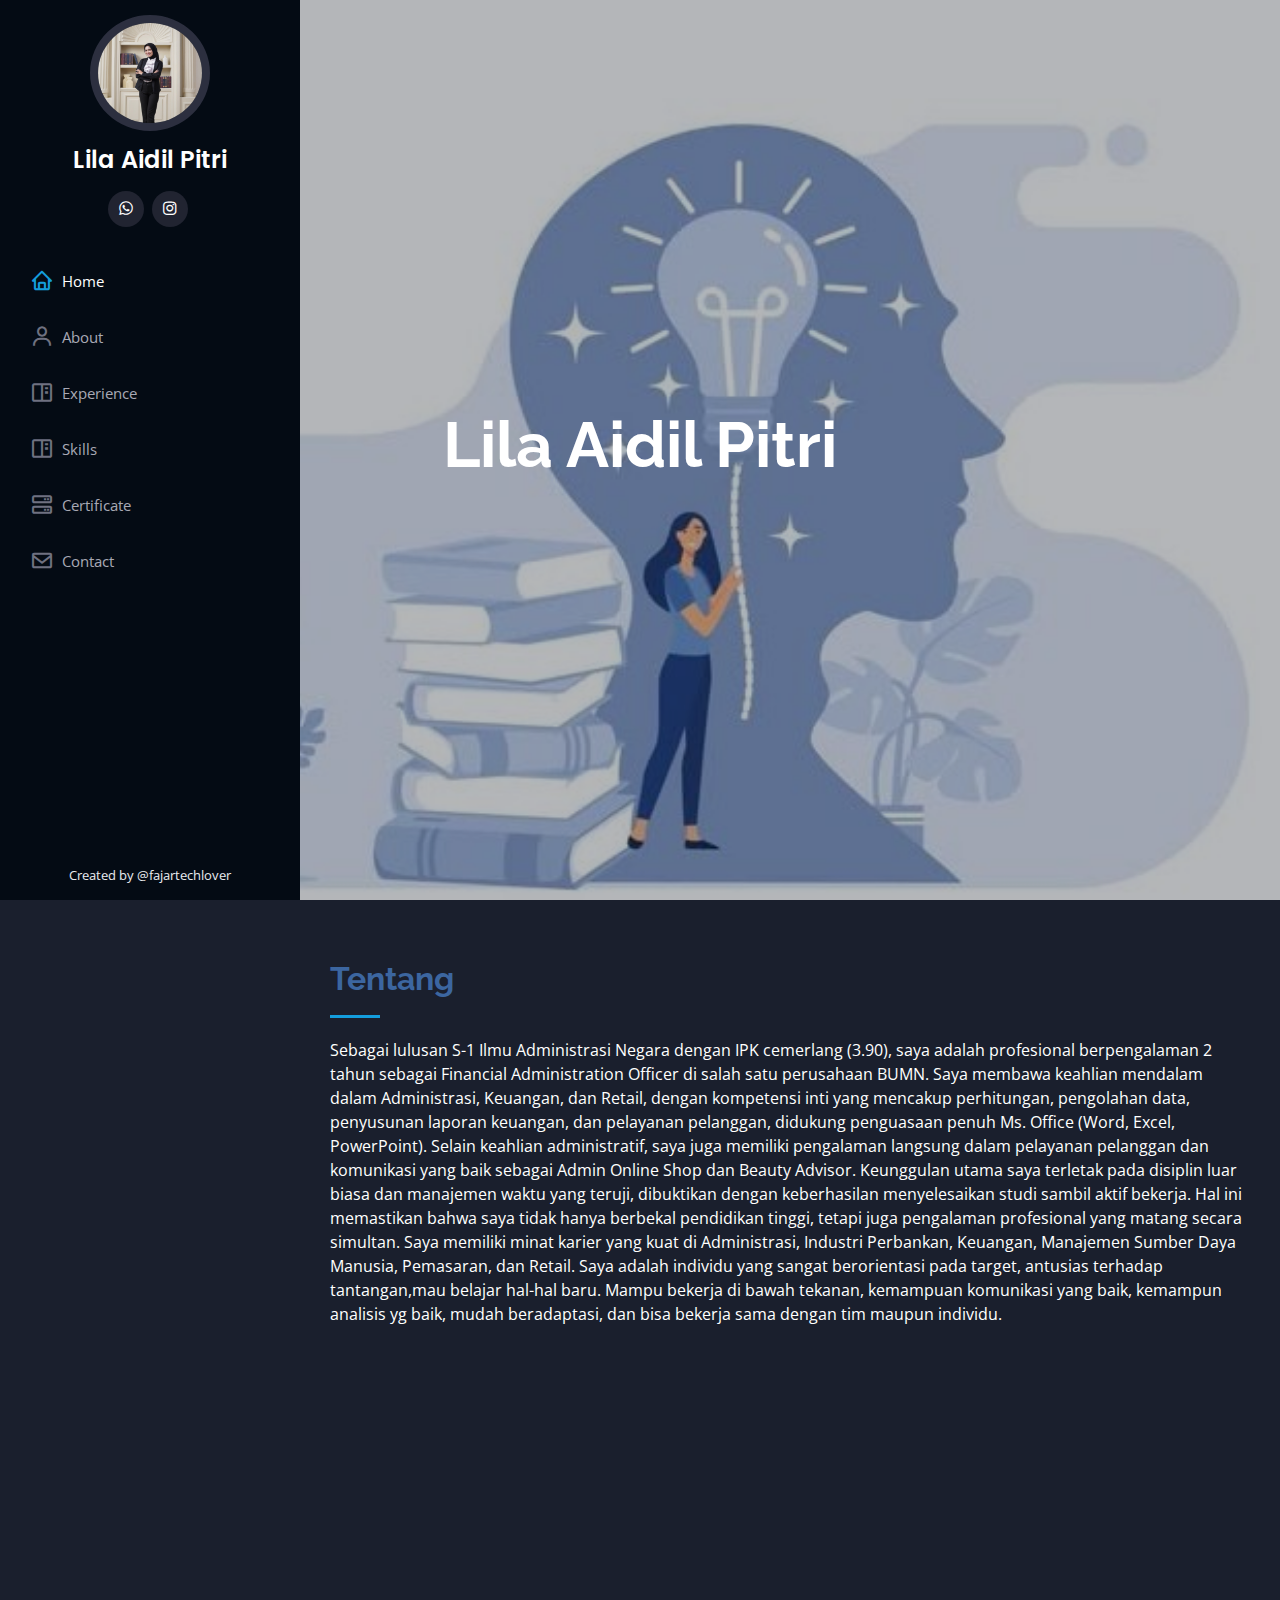
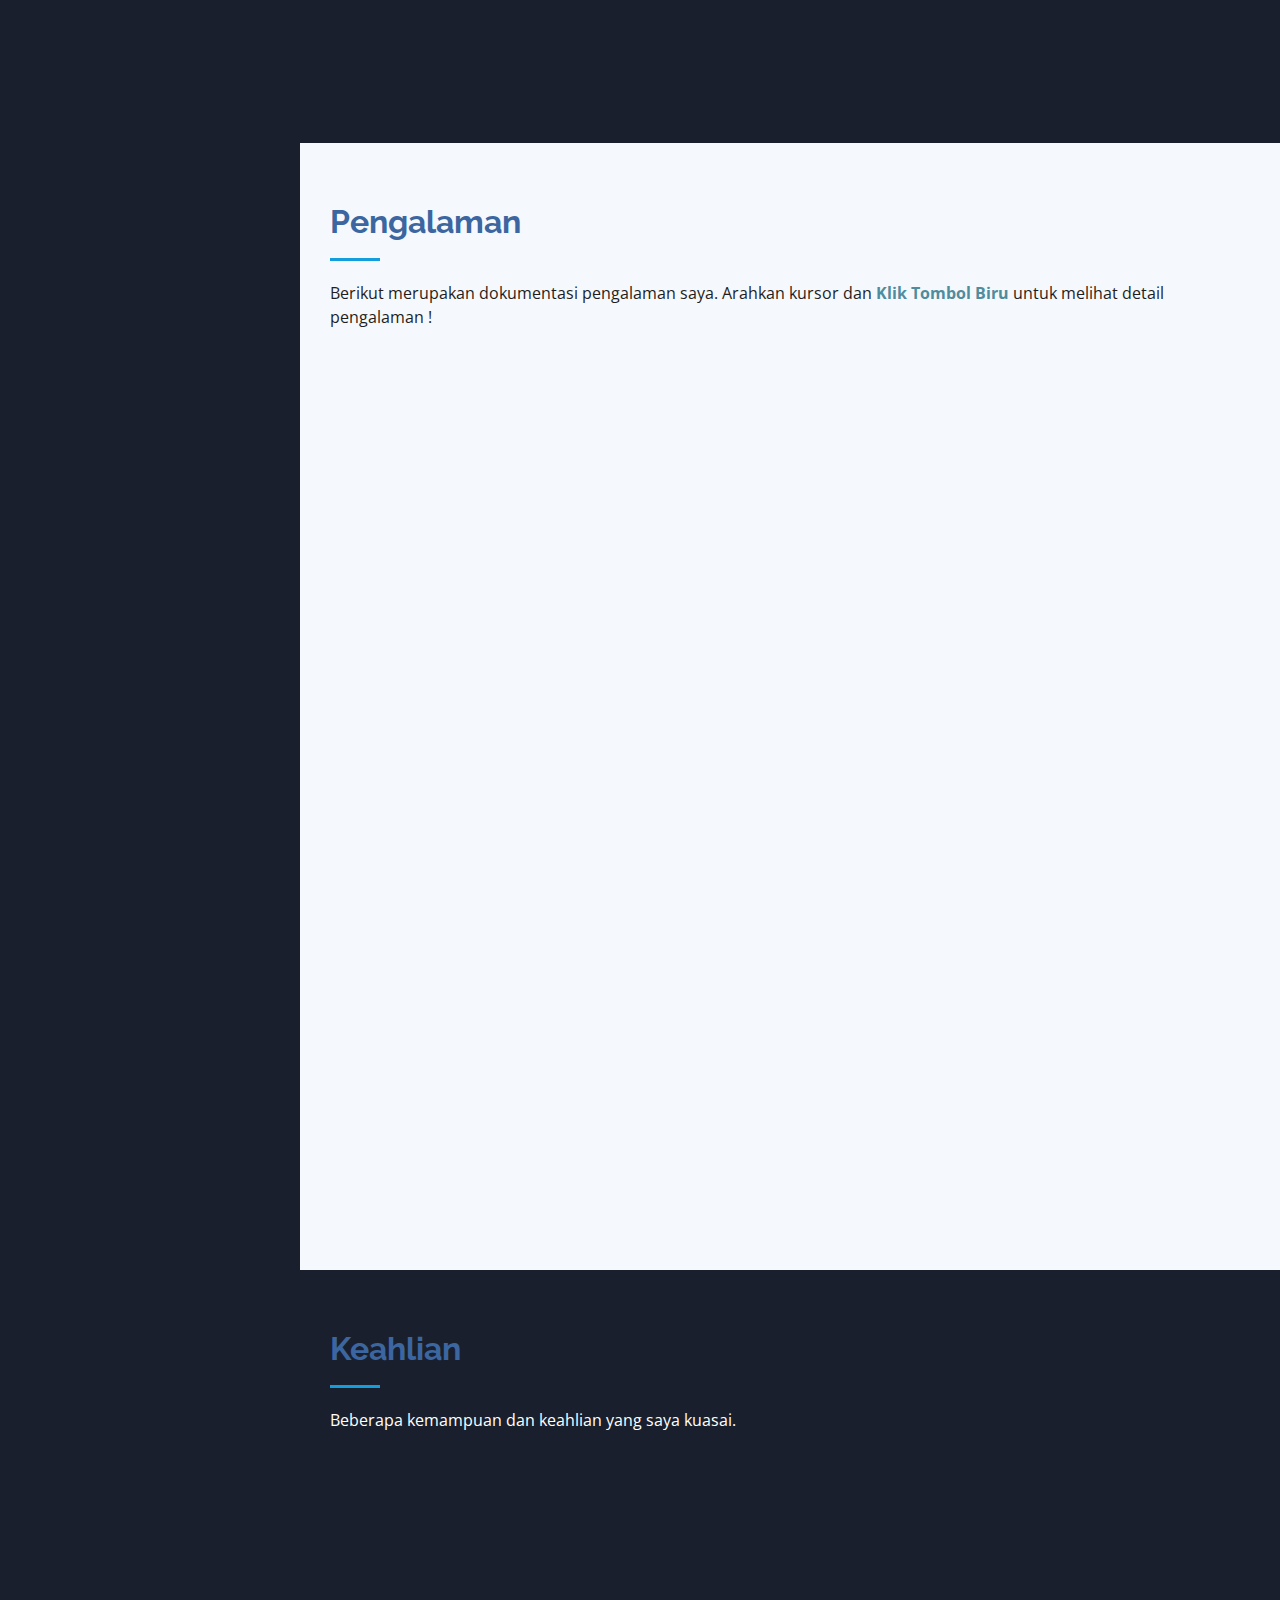
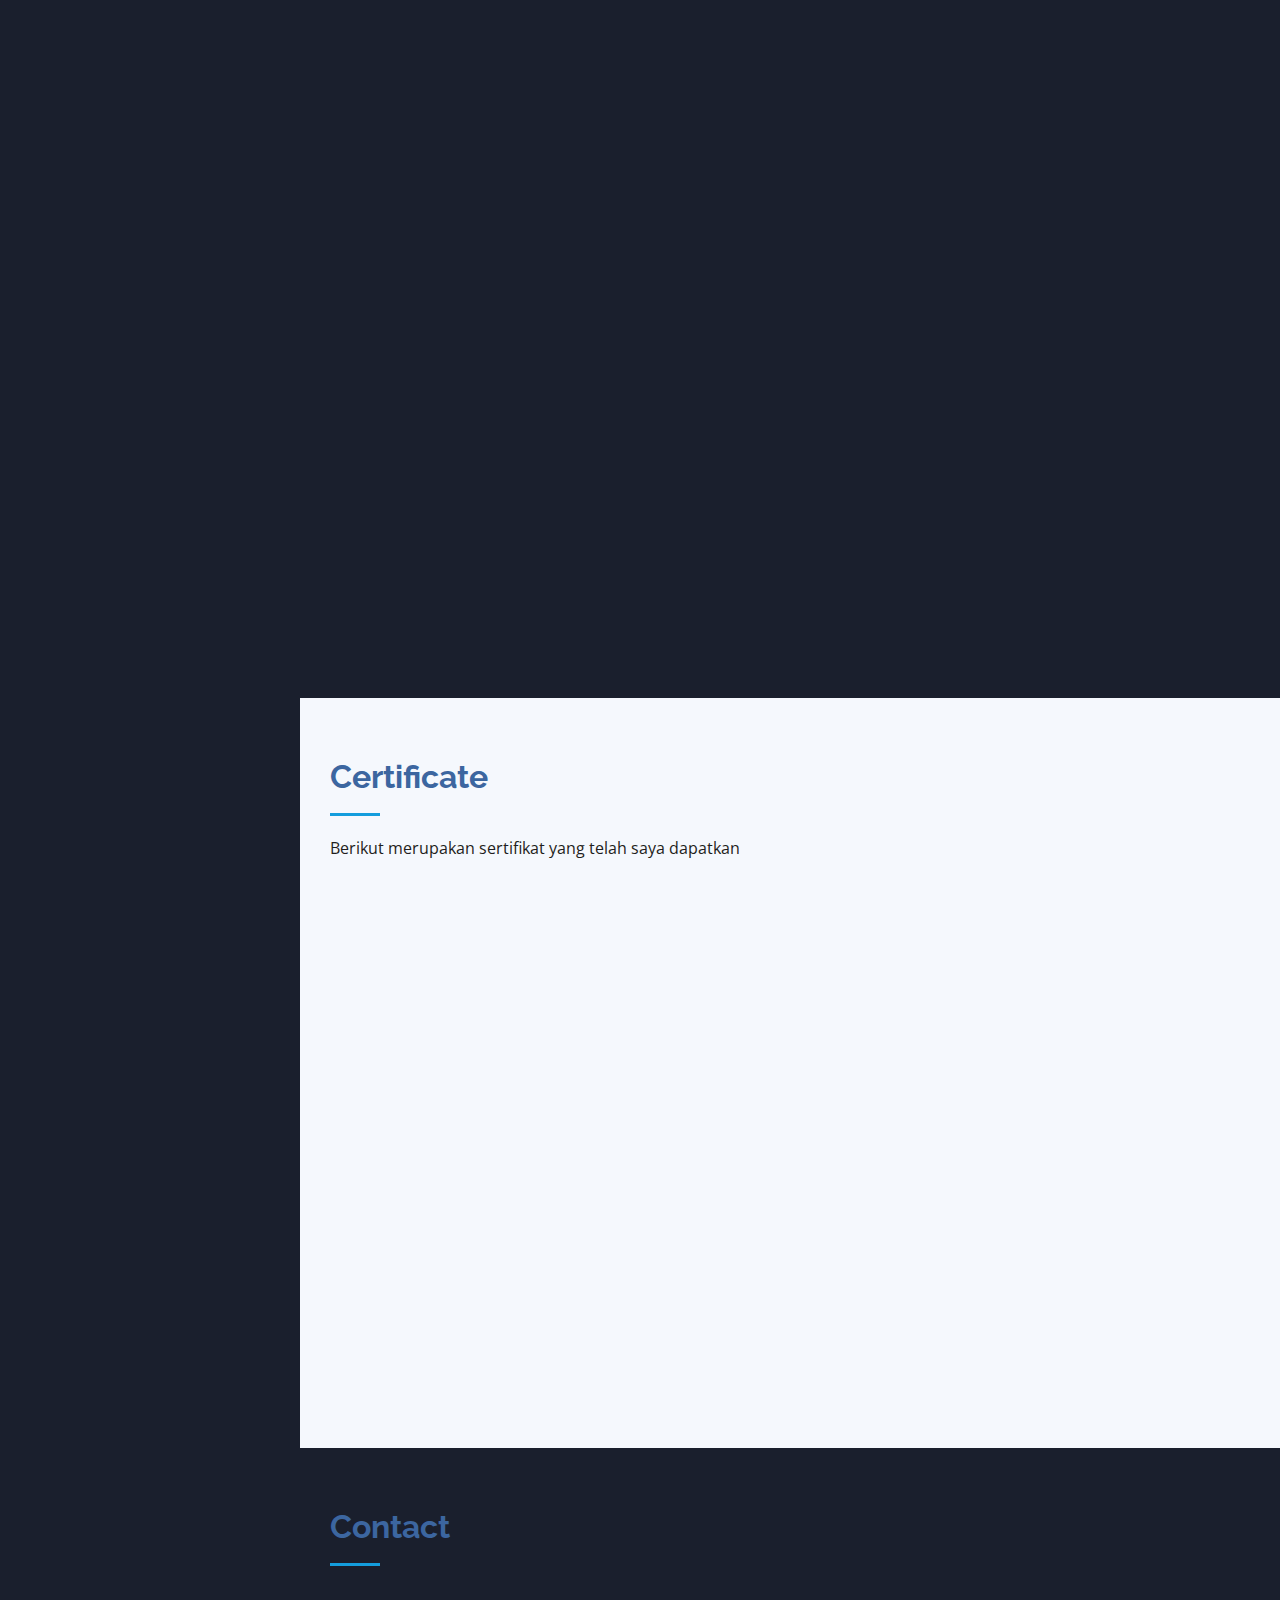
<file: index.html>
<!DOCTYPE html>
<html lang="en">

<head>
  <meta charset="utf-8">
  <meta content="width=device-width, initial-scale=1.0" name="viewport">

  <title>Lila Aidil Pitri - Portfolio</title>
  <meta content="" name="description">
  <meta content="" name="keywords">

  <!-- Favicons -->
  <link href="assets/img/profile copy.JPG" rel="icon">

  <!-- Google Fonts -->
  <link href="https://fonts.googleapis.com/css?family=Open+Sans:300,300i,400,400i,600,600i,700,700i|Raleway:300,300i,400,400i,500,500i,600,600i,700,700i|Poppins:300,300i,400,400i,500,500i,600,600i,700,700i" rel="stylesheet">

  <!-- Vendor CSS Files -->
  <link href="assets/vendor/aos/aos.css" rel="stylesheet">
  <link href="assets/vendor/bootstrap/css/bootstrap.min.css" rel="stylesheet">
  <link href="assets/vendor/bootstrap-icons/bootstrap-icons.css" rel="stylesheet">
  <link href="assets/vendor/boxicons/css/boxicons.min.css" rel="stylesheet">
  <link href="assets/vendor/glightbox/css/glightbox.min.css" rel="stylesheet">
  <link href="assets/vendor/swiper/swiper-bundle.min.css" rel="stylesheet">

  <!-- Template Main CSS File -->
  <link href="assets/css/style.css" rel="stylesheet">

</head>

<body>

  <!-- ======= Mobile nav toggle button ======= -->
  <i class="bi bi-list mobile-nav-toggle d-xl-none"></i>

  <!-- ======= Header ======= -->
  <header id="header">
    <div class="d-flex flex-column">

      <div class="profile">
        <img src="assets/img/profile copy.JPG" alt="" class="img-fluid rounded-circle">
        <h1 class="text-light"><a href="index.html">Lila Aidil Pitri</a></h1>
        <div class="social-links mt-3 text-center">
          <a href="https://wa.me/6282268823342" target="_blank" class="whatsapp"><i class="bx bxl-whatsapp"></i></a>
          <a href="https://www.instagram.com/lilaaidilpitri" target="_blank" class="instagram"><i class="bx bxl-instagram"></i></a>
        </div>
      </div>

      <nav id="navbar" class="nav-menu navbar">
        <ul>
          <li><a href="#hero" class="nav-link scrollto active"><i class="bx bx-home"></i> <span>Home</span></a></li>
          <li><a href="#about" class="nav-link scrollto"><i class="bx bx-user"></i> <span>About</span></a></li>
          <li><a href="#experience" class="nav-link scrollto"><i class="bx bx-book-content"></i> <span>Experience</span></a></li>
          <li><a href="#skills" class="nav-link scrollto"><i class="bx bx-book-content"></i> <span>Skills</span></a></li>
          <li><a href="#certificate" class="nav-link scrollto"><i class="bx bx-server"></i> <span>Certificate</span></a></li>
          <li><a href="#contact" class="nav-link scrollto"><i class="bx bx-envelope"></i> <span>Contact</span></a></li>
        </ul>
      </nav><!-- .nav-menu -->
    </div>
  </header><!-- End Header -->

  <!-- ======= Hero Section ======= -->
  <section id="hero" class="d-flex flex-column justify-content-center align-items-center">
    <div class="hero-container" data-aos="fade-in">
      <h1>Lila Aidil Pitri</h1>
      <!-- <p>I'm Mobile & Web Developer</p> -->
    </div>
  </section><!-- End Hero -->

  <main id="main">

    <!-- ======= About Section ======= -->
    <section id="about" class="about">
      <div class="container">

        <div class="section-title">
          <h2>Tentang</h2>
      
          <p>
             Sebagai lulusan S-1 Ilmu Administrasi Negara dengan IPK cemerlang (3.90), saya adalah profesional berpengalaman 2 tahun sebagai Financial Administration Officer di salah satu perusahaan BUMN.
Saya membawa keahlian mendalam dalam Administrasi, Keuangan, dan Retail, dengan kompetensi inti yang mencakup perhitungan, pengolahan data, penyusunan laporan keuangan, dan pelayanan pelanggan, didukung penguasaan penuh Ms. Office (Word, Excel, PowerPoint). Selain keahlian administratif, saya juga memiliki pengalaman langsung dalam pelayanan pelanggan dan komunikasi yang baik sebagai Admin Online Shop dan Beauty Advisor.
Keunggulan utama saya terletak pada disiplin luar biasa dan manajemen waktu yang teruji, dibuktikan dengan keberhasilan menyelesaikan studi sambil aktif bekerja. Hal ini memastikan bahwa saya tidak hanya berbekal pendidikan tinggi, tetapi juga pengalaman profesional yang matang secara simultan.
Saya memiliki minat karier yang kuat di Administrasi, Industri Perbankan, Keuangan, Manajemen Sumber Daya Manusia, Pemasaran, dan Retail. Saya adalah individu yang sangat berorientasi pada target, antusias terhadap tantangan,mau belajar hal-hal baru. Mampu bekerja di bawah tekanan, kemampuan komunikasi yang baik, kemampun analisis yg baik, mudah beradaptasi, dan bisa bekerja sama dengan tim maupun individu.
          </p>
        </div>

        <div class="row">
          <div class="col-lg-4" data-aos="fade-right">
            <img src="assets/img/profile.JPG" class="img-fluid" alt="">
          </div>
          <div class="col-lg-8 pt-4 pt-lg-0 content" data-aos="fade-left">
            <h3>Lila Aidil Pitri</h3>
      
            <div class="row">
              <div class="col-lg-6">
                <ul>
                  <li><i class="bi bi-chevron-right"></i> <strong>Tanggal Lahir:</strong> <span>Api-api, 12 Juni 2002</span></li>
                  <li><i class="bi bi-chevron-right"></i> <strong>No Hp:</strong> <span>+62 8212 0424 306</span></li>
                  <li><i class="bi bi-chevron-right"></i> <strong>Domisili:</strong> <span>Kota Padang, Sumatera Barat</span></li>
                  <li><i class="bi bi-chevron-right"></i> <strong>Email:</strong> <span>lilaaidilputri@gmail.com</span></li>
                </ul>
                <div class="social-links" style="padding-left: 20px; margin-top: 30px; ">
                      <a href="https://www.instagram.com/lilaaidilputri" target="_blank" >
                          <i class="bx bxl-instagram" style="font-size: 50px;" ></i>
                          </a>
                      <a href="https://wa.me/6282268823342" target="_blank" style="margin-left: 30px;">
                          <i class="bx bxl-whatsapp" style="font-size: 50px;"></i>
                      </a>
        </div>
              </div>
            </div>
              </div>
            </div>

      
          </div>
        </div>

      </div>
    </section><!-- End About Section -->



               <!-- ======= Experience Section ======= -->
        <section id="experience" class="portfolio section-bg" style=" padding-bottom: 0px;">
          <div class="container">
    
            <div class="section-title">
              <h2>Pengalaman</h2>
              <p>Berikut merupakan dokumentasi pengalaman saya. Arahkan kursor dan <b style="color: rgb(79, 140, 158);">Klik Tombol Biru</b> untuk melihat detail pengalaman !</p>
            </div>

           <div class="row" data-aos="fade-up">
          <div class="col-lg-12 d-flex justify-content-center">
            <ul id="portfolio-flters">
              <li data-filter="*" class="filter-active">All</li>
              <li data-filter=".filter-kerja">Kerja</li>
              <li data-filter=".filter-lainnya">Lainnya</li>
            </ul>
          </div>
        </div>

    
          <div class="row portfolio-container" data-aos="fade-up" data-aos-delay="100" >
       
              <div class="col-lg-4 col-md-6 portfolio-item filter-lainnya">
                <div class="portfolio-wrap">
                  <img src="assets/img/experience/Banner/8.png" class="img-fluid" alt="">
                  <div class="portfolio-links">
                    <a href="8.html" title="More Details"><i class="bx bx-link"></i></a>
                  </div>
                </div>
              </div>
              <div class="col-lg-4 col-md-6 portfolio-item filter-kerja">
                <div class="portfolio-wrap">
                  <img src="assets/img/experience/Banner/9.png" class="img-fluid" alt="">
                  <div class="portfolio-links">
                    <a href="9.html" title="More Details"><i class="bx bx-link"></i></a>
                  </div>
                </div>
              </div>
    
              <div class="col-lg-4 col-md-6 portfolio-item filter-lainnya">
                <div class="portfolio-wrap">
                  <img src="assets/img/experience/Banner/10.png" class="img-fluid" alt="">
                  <div class="portfolio-links">
                    <a href="10.html" title="More Details"><i class="bx bx-link"></i></a>
                  </div>
                </div>
              </div>
    
              <div class="col-lg-4 col-md-6 portfolio-item filter-lainnya">
                <div class="portfolio-wrap">
                  <img src="assets/img/experience/Banner/11.png" class="img-fluid" alt="">
                  <div class="portfolio-links">
                    <a href="11.html" title="More Details"><i class="bx bx-link"></i></a>
                  </div>
                </div>
              </div>
    
              <div class="col-lg-4 col-md-6 portfolio-item filter-kerja">
                <div class="portfolio-wrap">
                  <img src="assets/img/experience/Banner/12.png" class="img-fluid" alt="">
                  <div class="portfolio-links">
                    <a href="12.html" title="More Details"><i class="bx bx-link"></i></a>
                  </div>
                </div>
              </div>
    
              <div class="col-lg-4 col-md-6 portfolio-item filter-lainnya">
                <div class="portfolio-wrap">
                  <img src="assets/img/experience/Banner/13.png" class="img-fluid" alt="">
                  <div class="portfolio-links">
                    <a href="13.html" title="More Details"><i class="bx bx-link"></i></a>
                  </div>
                </div>
              </div>
    
              <div class="col-lg-4 col-md-6 portfolio-item filter-lainnya">
                <div class="portfolio-wrap">
                  <img src="assets/img/experience/Banner/14.png" class="img-fluid" alt="">
                  <div class="portfolio-links">
                    <a href="14.html" title="More Details"><i class="bx bx-link"></i></a>
                  </div>
                </div>
              </div>
    
    
              <div class="col-lg-4 col-md-6 portfolio-item filter-lainnya">
                <div class="portfolio-wrap">
                  <img src="assets/img/experience/Banner/15.png" class="img-fluid" alt="">
                  <div class="portfolio-links">
                    <a href="15.html" title="More Details"><i class="bx bx-link"></i></a>
                  </div>
                </div>
              </div>
    
              <div class="col-lg-4 col-md-6 portfolio-item filter-lainnya">
                <div class="portfolio-wrap">
                  <img src="assets/img/experience/Banner/16.png" class="img-fluid" alt="">
                  <div class="portfolio-links">
                    <a href="16.html" title="More Details"><i class="bx bx-link"></i></a>
                  </div>
                </div>
              </div>
    
    
              <div class="col-lg-4 col-md-6 portfolio-item filter-lainnya">
                <div class="portfolio-wrap">
                  <img src="assets/img/experience/Banner/17.png" class="img-fluid" alt="">
                  <div class="portfolio-links">
                    <a href="17.html" title="More Details"><i class="bx bx-link"></i></a>
                  </div>
                </div>
              </div>
    
              <div class="col-lg-4 col-md-6 portfolio-item filter-lainnya">
                <div class="portfolio-wrap">
                  <img src="assets/img/experience/Banner/18.png" class="img-fluid" alt="">
                  <div class="portfolio-links">
                    <a href="18.html" title="More Details"><i class="bx bx-link"></i></a>
                  </div>
                </div>
              </div>
    
              <div class="col-lg-4 col-md-6 portfolio-item filter-kerja">
                <div class="portfolio-wrap">
                  <img src="assets/img/experience/Banner/19.png" class="img-fluid" alt="">
                  <div class="portfolio-links">
                    <a href="19.html" title="More Details"><i class="bx bx-link"></i></a>
                  </div>
                </div>
              </div>
    

    
  
    
            </div>
    
          </div>
        </section><!-- End Experience Section -->

     
        <!-- ======= Skills Section ======= -->
<section id="skills" class="portfolio " >
  <div class="container">

    <div class="section-title">
      <h2>Keahlian</h2>
      <p style="color: white;">Beberapa kemampuan dan keahlian yang saya kuasai.</p>
    </div>

    <div class="row skills-content">

            <!-- Soft Skills -->
      <div class="col-lg-6" data-aos="fade-right" style="color: White;">
        <h4 class="mb-3"><strong>Soft Skills</strong></h4>

   <div style="margin-bottom: 18px;">
          <span sclass="skill" >Manajemen Dokumen dan Kearsipan<i class="val" style=""></i></span>
          <div  style="background-color: #d6d6d6; border-radius: 10px;">
            <div role="progressbar"
              style="width: 90%; height: 40px; border-radius: 10px; background: linear-gradient(90deg,#2381b8,#73acc7);">
            </div>
          </div>
        </div>

   <div style="margin-bottom: 18px;">
          <span sclass="skill" >Teliti dan fokus pada detail<i class="val" style=""></i></span>
          <div  style="background-color: #d6d6d6; border-radius: 10px;">
            <div role="progressbar"
              style="width: 85%; height: 40px; border-radius: 10px; background: linear-gradient(90deg,#2381b8,#73acc7);">
            </div>
          </div>
        </div>

   <div style="margin-bottom: 18px;">
          <span sclass="skill" >Disiplin & Bertanggung Jawab<i class="val" style=""></i></span>
          <div  style="background-color: #d6d6d6; border-radius: 10px;">
            <div role="progressbar"
              style="width: 95%; height: 40px; border-radius: 10px; background: linear-gradient(90deg,#2381b8,#73acc7);">
            </div>
          </div>
        </div>

           <div style="margin-bottom: 18px;">
          <span sclass="skill" >Manajemen Waktu<i class="val" style=""></i></span>
          <div  style="background-color: #d6d6d6; border-radius: 10px;">
            <div role="progressbar"
              style="width: 90%; height: 40px; border-radius: 10px; background: linear-gradient(90deg,#2381b8,#73acc7);">
            </div>
          </div>
        </div>

   <div style="margin-bottom: 18px;">
          <span sclass="skill" >Adaptif & Problem Solving<i class="val" style=""></i></span>
          <div  style="background-color: #d6d6d6; border-radius: 10px;">
            <div role="progressbar"
              style="width: 90%; height: 40px; border-radius: 10px; background: linear-gradient(90deg,#2381b8,#73acc7);">
            </div>
          </div>
        </div>
           <div style="margin-bottom: 18px;">
          <span sclass="skill" >Collaboration<i class="val" style=""></i></span>
          <div  style="background-color: #d6d6d6; border-radius: 10px;">
            <div role="progressbar"
              style="width: 95%; height: 40px; border-radius: 10px; background: linear-gradient(90deg,#2381b8,#73acc7);">
            </div>
          </div>
        </div>

      </div>

      <!-- Technical Skills -->
      <div class="col-lg-6" data-aos="fade-left">
        <h4 class="mb-3" ><strong>Technical Skills</strong></h4>

        <div style="margin-bottom: 18px;">
          <span sclass="skill" >Microsoft Office : Excel, Word, PPT</span>
          <div  style="background-color: #d6d6d6; border-radius: 10px;">
            <div role="progressbar"
              style="width: 80%; height: 40px; border-radius: 10px; background: linear-gradient(90deg,#23b86e,#73c773);">
            </div>
          </div>
        </div>

        <div style="margin-bottom: 18px;">
          <span sclass="skill" >Editing & Social Media: Canva, Capcut, Instagram</span>
          <div  style="background-color: #d6d6d6; border-radius: 10px;">
            <div role="progressbar"
              style="width: 90%; height: 40px; border-radius: 10px; background: linear-gradient(90deg,#23b86e,#73c773);">
            </div>
          </div>
        </div>
        <div style="margin-bottom: 18px;">
          <span sclass="skill" >Google Workspace</span>
          <div  style="background-color: #d6d6d6; border-radius: 10px;">
            <div role="progressbar"
              style="width: 95%; height: 40px; border-radius: 10px; background: linear-gradient(90deg,#23b86e,#73c773);">
            </div>
          </div>
        </div>
        <div style="margin-bottom: 18px;">
          <span sclass="skill" >Analisis Data : SPSS</span>
          <div  style="background-color: #d6d6d6; border-radius: 10px;">
            <div role="progressbar"
              style="width: 80%; height: 40px; border-radius: 10px; background: linear-gradient(90deg,#23b86e,#73c773);">
            </div>
          </div>
        </div>

      </div>
      <!-- Language -->
      <div class="col-lg-6" data-aos="fade-left">
        <h4 class="mb-3" style="margin-top: 30px;"><strong>Bahasa</strong></h4>

        <div style="margin-bottom: 18px;">
          <span sclass="skill" >Indonesia</span>
          <div  style="background-color: #d6d6d6; border-radius: 10px;">
            <div role="progressbar"
              style="width: 95%; height: 40px; border-radius: 10px; background: linear-gradient(90deg,#5023b8,#a980cf);">
            </div>
          </div>
        </div>

        <div style="margin-bottom: 18px;">
          <span sclass="skill" >English</span>
          <div  style="background-color: #d6d6d6; border-radius: 10px;">
            <div role="progressbar"
              style="width: 50%; height: 40px; border-radius: 10px; background: linear-gradient(90deg,#5023b8,#a980cf);">
            </div>
          </div>
        </div>

      </div>



    </div>

  </div>
</section>
<!-- End Skills Section -->


    
       <!-- ======= Certificate Section ======= -->
       <section id="certificate" class="portfolio section-bg">
        <div class="container">
  
          <div class="section-title">
            <h2>Certificate</h2>
            <p>Berikut merupakan sertifikat yang telah saya dapatkan</p>
          </div>
  
          <div class="row portfolio-container" data-aos="fade-up" data-aos-delay="100">
  
            <div class="col-lg-4 col-md-6 portfolio-item filter-app">
              <div class="portfolio-wrap">
                <img src="assets/img/certificate/1.png" class="img-fluid" alt="">
                <div class="portfolio-links">
                  <a href="assets/img/certificate/1.png" data-gallery="portfolioGallery" class="portfolio-lightbox" title=""><i class="bx bx-plus"></i></a>
                  <!-- <a href="portfolio-details.html" title="More Details"><i class="bx bx-link"></i></a> -->
                </div>
              </div>
            </div>
            <div class="col-lg-4 col-md-6 portfolio-item filter-app">
              <div class="portfolio-wrap">
                <img src="assets/img/certificate/2.png" class="img-fluid" alt="">
                <div class="portfolio-links">
                  <a href="assets/img/certificate/2.png" data-gallery="portfolioGallery" class="portfolio-lightbox" title=""><i class="bx bx-plus"></i></a>
                  <!-- <a href="portfolio-details.html" title="More Details"><i class="bx bx-link"></i></a> -->
                </div>
              </div>
            </div>
            <div class="col-lg-4 col-md-6 portfolio-item filter-app">
              <div class="portfolio-wrap">
                <img src="assets/img/certificate/3.png" class="img-fluid" alt="">
                <div class="portfolio-links">
                  <a href="assets/img/certificate/3D.png" data-gallery="portfolioGallery" class="portfolio-lightbox" title=""><i class="bx bx-plus"></i></a>
                  <!-- <a href="portfolio-details.html" title="More Details"><i class="bx bx-link"></i></a> -->
                </div>
              </div>
            </div>
            <div class="col-lg-4 col-md-6 portfolio-item filter-app">
              <div class="portfolio-wrap">
                <img src="assets/img/certificate/4.png" class="img-fluid" alt="">
                <div class="portfolio-links">
                  <a href="assets/img/certificate/4.png" data-gallery="portfolioGallery" class="portfolio-lightbox" title=""><i class="bx bx-plus"></i></a>
                  <!-- <a href="portfolio-details.html" title="More Details"><i class="bx bx-link"></i></a> -->
                </div>
              </div>
            </div>
            <div class="col-lg-4 col-md-6 portfolio-item filter-app">
              <div class="portfolio-wrap">
                <img src="assets/img/certificate/5.png" class="img-fluid" alt="">
                <div class="portfolio-links">
                  <a href="assets/img/certificate/5.png" data-gallery="portfolioGallery" class="portfolio-lightbox" title=""><i class="bx bx-plus"></i></a>
                  <!-- <a href="portfolio-details.html" title="More Details"><i class="bx bx-link"></i></a> -->
                </div>
              </div>
            </div>
            <div class="col-lg-4 col-md-6 portfolio-item filter-app">
              <div class="portfolio-wrap">
                <img src="assets/img/certificate/6.png" class="img-fluid" alt="">
                <div class="portfolio-links">
                  <a href="assets/img/certificate/6.png" data-gallery="portfolioGallery" class="portfolio-lightbox" title=""><i class="bx bx-plus"></i></a>
                  <!-- <a href="portfolio-details.html" title="More Details"><i class="bx bx-link"></i></a> -->
                </div>
              </div>
            </div>
        
            
          </div>
  
        </div>
      </section><!-- End Certificate Section -->


   


    <!-- ======= Contact Section ======= -->
    <section id="contact" class="contact">
      <div class="container">

        <div class="section-title">
          <h2>Contact</h2>
        </div>

        <div class="row" data-aos="fade-in">

          <div class="col-lg-12 d-flex align-items-stretch">
            <div class="info">
              <div class="address">
                <i class="bi bi-geo-alt"></i>
                <h4>Location:</h4>
                <p>Kota Padang, Sumatera Barat</p>
              </div>

              <div class="email">
                <i class="bi bi-envelope"></i>
                <h4>Email:</h4>
                <p>lilaaidilputri@gmail.com </p>
              </div>

              <div class="phone">
                <i class="bi bi-phone"></i>
                <h4>Call:</h4>
                <p>+62 8212 0424 306</p>
              </div>

            <iframe src="https://www.google.com/maps/embed?pb=!1m18!1m12!1m3!1d255314.40364579443!2d100.22645670841543!3d-0.9345797341122898!2m3!1f0!2f0!3f0!3m2!1i1024!2i768!4f13.1!3m3!1m2!1s0x2fd4b942e2b117bb%3A0xb8468cb5c3046ba5!2sPadang%2C%20Kota%20Padang%2C%20Sumatera%20Barat!5e0!3m2!1sid!2sid!4v1764063711007!5m2!1sid!2sid" frameborder="0" style="border:0; width: 100%; height: 290px;" allowfullscreen></iframe>
            </div>

          </div>



        </div>

      </div>
    </section><!-- End Contact Section -->

  </main><!-- End #main -->
      

  <!-- ======= Footer ======= -->
  <footer id="footer">
    <div class="container">
 
      <div class="credits">
        Created by @fajartechlover
      </div>
    </div>
  </footer><!-- End  Footer -->

  <a href="#" class="back-to-top d-flex align-items-center justify-content-center"><i class="bi bi-arrow-up-short"></i></a>

  <!-- Vendor JS Files -->
  <script src="assets/vendor/purecounter/purecounter_vanilla.js"></script>
  <script src="assets/vendor/aos/aos.js"></script>
  <script src="assets/vendor/bootstrap/js/bootstrap.bundle.min.js"></script>
  <script src="assets/vendor/glightbox/js/glightbox.min.js"></script>
  <script src="assets/vendor/isotope-layout/isotope.pkgd.min.js"></script>
  <script src="assets/vendor/swiper/swiper-bundle.min.js"></script>
  <script src="assets/vendor/typed.js/typed.umd.js"></script>
  <script src="assets/vendor/waypoints/noframework.waypoints.js"></script>
  <script src="assets/vendor/php-email-form/validate.js"></script>

  <!-- Template Main JS File -->
  <script src="assets/js/main.js"></script>

</body>

</html>
</file>
<file: assets/css/style.css>
body {
  font-family: "Open Sans", sans-serif;
  color: #eaebf0;
  background-color: #1a1f2d ;
}

a {
  color: beige  ;
  text-decoration: none;
}

a:hover {
  color: #37b3ed;
  text-decoration: none;
}

h1,
h2,
h3,
h4,
h5,
h6 {
  font-family: "Raleway", sans-serif;
}

/*--------------------------------------------------------------
# Back to top button
--------------------------------------------------------------*/
.back-to-top {
  position: fixed;
  visibility: hidden;
  opacity: 0;
  right: 15px;
  bottom: 15px;
  z-index: 996;
  background: #149ddd;
  width: 40px;
  height: 40px;
  border-radius: 50px;
  transition: all 0.4s;
}

.back-to-top i {
  font-size: 28px;
  color: #fff;
  line-height: 0;
}

.back-to-top:hover {
  background: #2eafec;
  color: #fff;
}

.back-to-top.active {
  visibility: visible;
  opacity: 1;
}

/*--------------------------------------------------------------
# Header
--------------------------------------------------------------*/
#header {
  position: fixed;
  top: 0;
  left: 0;
  bottom: 0;
  width: 300px;
  transition: all ease-in-out 0.5s;
  z-index: 9997;
  transition: all 0.5s;
  padding: 0 15px;
  background: #040b14;
  overflow-y: auto;
}

#header .profile img {
  margin: 15px auto;
  display: block;
  width: 120px;
  border: 8px solid #2c2f3f;
}

#header .profile h1 {
  font-size: 24px;
  margin: 0;
  padding: 0;
  font-weight: 600;
  -moz-text-align-last: center;
  text-align-last: center;
  font-family: "Poppins", sans-serif;
}

#header .profile h1 a,
#header .profile h1 a:hover {
  color: #fff;
  text-decoration: none;
}

#header .profile .social-links a {
  font-size: 18px;
  display: inline-block;
  background: #212431;
  color: #fff;
  line-height: 1;
  padding: 8px 0;
  margin-right: 4px;
  border-radius: 50%;
  text-align: center;
  width: 36px;
  height: 36px;
  transition: 0.3s;
}

#header .profile .social-links a:hover {
  background: #149ddd;
  color: #fff;
  text-decoration: none;
}

#main {
  margin-left: 300px;
}

.container,
.container-fluid {
  padding-left: 30px;
  padding-right: 30px;
}

@media (max-width: 1199px) {
  #header {
    left: -300px;
  }

  #main {
    margin-left: 0;
  }

  .container,
  .container-fluid {
    padding-left: 12px;
    padding-right: 12px;
  }
}

/*--------------------------------------------------------------
# Navigation Menu
--------------------------------------------------------------*/
/* Desktop Navigation */
.nav-menu {
  padding: 30px 0 0 0;
}

.nav-menu * {
  margin: 0;
  padding: 0;
  list-style: none;
}

.nav-menu>ul>li {
  position: relative;
  white-space: nowrap;
}

.nav-menu a,
.nav-menu a:focus {
  display: flex;
  align-items: center;
  color: #a8a9b4;
  padding: 12px 15px;
  margin-bottom: 8px;
  transition: 0.3s;
  font-size: 15px;
}

.nav-menu a i,
.nav-menu a:focus i {
  font-size: 24px;
  padding-right: 8px;
  color: #6f7180;
}

.nav-menu a:hover,
.nav-menu .active,
.nav-menu .active:focus,
.nav-menu li:hover>a {
  text-decoration: none;
  color: #fff;
}

.nav-menu a:hover i,
.nav-menu .active i,
.nav-menu .active:focus i,
.nav-menu li:hover>a i {
  color: #149ddd;
}

/* Mobile Navigation */
.mobile-nav-toggle {
  position: fixed;
  right: 15px;
  top: 15px;
  z-index: 9998;
  border: 0;
  font-size: 24px;
  transition: all 0.4s;
  outline: none !important;
  background-color: #149ddd;
  color: #fff;
  width: 40px;
  height: 40px;
  display: inline-flex;
  align-items: center;
  justify-content: center;
  line-height: 0;
  border-radius: 50px;
  cursor: pointer;
}

.mobile-nav-active {
  overflow: hidden;
}

.mobile-nav-active #header {
  left: 0;
}

/*--------------------------------------------------------------
# Hero Section
--------------------------------------------------------------*/
#hero {
  width: 100%;
  height: 100vh;
  background: url("../img/download.jpg") top center;
  background-size: cover;
}

#hero:before {
  content: "";
  background: rgba(5, 13, 24, 0.3);
  position: absolute;
  bottom: 0;
  top: 0;
  left: 0;
  right: 0;
  z-index: 1;
}

#hero .hero-container {
  position: relative;
  z-index: 2;
  min-width: 300px;
}

#hero h1 {
  margin: 0 0 10px 0;
  font-size: 64px;
  font-weight: 700;
  line-height: 56px;
  color: #fff;
}

#hero p {
  color: #fff;
  margin-bottom: 50px;
  font-size: 26px;
  font-family: "Poppins", sans-serif;
}

#hero p span {
  color: #fff;
  padding-bottom: 4px;
  letter-spacing: 1px;
  border-bottom: 3px solid #149ddd;
}

@media (min-width: 1024px) {
  #hero {
    background-attachment: fixed;
  }
}

@media (max-width: 768px) {
  #hero h1 {
    font-size: 28px;
    line-height: 36px;
  }

  #hero h2 {
    font-size: 18px;
    line-height: 24px;
    margin-bottom: 30px;
  }
}

/*--------------------------------------------------------------
# Sections General
--------------------------------------------------------------*/
section {
  padding: 60px 0;
  overflow: hidden;
}

.section-bg {
  background: #f5f8fd;
}

.section-title {
  padding-bottom: 30px;
}

.section-title h2 {
  font-size: 32px;
  font-weight: bold;
  margin-bottom: 20px;
  padding-bottom: 20px;
  position: relative;
  color: #3c66a0;
}

.section-title h2::after {
  content: "";
  position: absolute;
  display: block;
  width: 50px;
  height: 3px;
  background: #149ddd;
  bottom: 0;
  left: 0;
}

.section-title p {
  margin-bottom: 0;
  color: rgb(31, 30, 32);
}

/*--------------------------------------------------------------
# About
--------------------------------------------------------------*/
.about .content h3 {
  font-weight: 700;
  font-size: 26px;
  color: #3c66a0;
}
.about .section-title p {
  color : white;
}

.about .content ul {
  list-style: none;
  padding: 0;
}

.about .content ul li {
  margin-bottom: 20px;
  display: flex;
  align-items: center;
}

.about .content ul strong {
  margin-right: 10px;
}

.about .content ul i {
  font-size: 16px;
  margin-right: 5px;
  color: #149ddd;
  line-height: 0;
}

.about .content p:last-child {
  margin-bottom: 0;
}

/*--------------------------------------------------------------
# Facts
--------------------------------------------------------------*/
.facts {
  padding-bottom: 30px;
}

.facts .count-box {
  padding: 30px;
  width: 100%;
}

.facts .count-box i {
  display: block;
  font-size: 44px;
  color: #149ddd;
  float: left;
  line-height: 0;
}

.facts .count-box span {
  font-size: 48px;
  line-height: 40px;
  display: block;
  font-weight: 700;
  color: #050d18;
  margin-left: 60px;
}

.facts .count-box p {
  padding: 15px 0 0 0;
  margin: 0 0 0 60px;
  font-family: "Raleway", sans-serif;
  font-size: 14px;
  color: #122f57;
}

.facts .count-box a {
  font-weight: 600;
  display: block;
  margin-top: 20px;
  color: #122f57;
  font-size: 15px;
  font-family: "Poppins", sans-serif;
  transition: ease-in-out 0.3s;
}

.facts .count-box a:hover {
  color: #1f5297;
}

/*--------------------------------------------------------------
# Akills
--------------------------------------------------------------*/
.skills .progress {
  height: 60px;
  display: block;
  background: none;
  border-radius: 0;
}

.skills .progress .skill {
  padding: 0;
  margin: 0 0 6px 0;
  text-transform: uppercase;
  display: block;
  font-weight: 600;
  font-family: "Poppins", sans-serif;
  color: #050d18;
}

.skills .progress .skill .val {
  float: right;
  font-style: normal;
}

.skills .progress-bar-wrap {
  background: #dce8f8;
  height: 10px;
}

.skills .progress-bar {
  width: 1px;
  height: 10px;
  transition: 0.9s;
  background-color: #149ddd;
}

/*--------------------------------------------------------------
# Resume
--------------------------------------------------------------*/
.resume .resume-title {
  font-size: 26px;
  font-weight: 700;
  margin-top: 20px;
  margin-bottom: 20px;
  color: #050d18;
}

.resume .resume-item {
  padding: 0 0 20px 20px;
  margin-top: -2px;
  border-left: 2px solid #1f5297;
  position: relative;
}

.resume .resume-item h4 {
  line-height: 18px;
  font-size: 18px;
  font-weight: 600;
  text-transform: uppercase;
  font-family: "Poppins", sans-serif;
  color: #050d18;
  margin-bottom: 10px;
}

.resume .resume-item h5 {
  font-size: 16px;
  background: #e4edf9;
  padding: 5px 15px;
  display: inline-block;
  font-weight: 600;
  margin-bottom: 10px;
}

.resume .resume-item ul {
  padding-left: 20px;
}

.resume .resume-item ul li {
  padding-bottom: 10px;
}

.resume .resume-item:last-child {
  padding-bottom: 0;
}

.resume .resume-item::before {
  content: "";
  position: absolute;
  width: 16px;
  height: 16px;
  border-radius: 50px;
  left: -9px;
  top: 0;
  background: #fff;
  border: 2px solid #1f5297;
}

/*--------------------------------------------------------------
# Portfolio
--------------------------------------------------------------*/
.portfolio .portfolio-item {
  margin-bottom: 30px;
}

.portfolio #portfolio-flters {
  padding: 0;
  margin: 0 auto 35px auto;
  list-style: none;
  text-align: center;
  background: #fff;
  border-radius: 50px;
  padding: 2px 15px;
}

.portfolio #portfolio-flters li {
  cursor: pointer;
  display: inline-block;
  padding: 10px 15px 8px 15px;
  font-size: 14px;
  font-weight: 600;
  line-height: 1;
  text-transform: uppercase;
  color: #272829;
  margin-bottom: 5px;
  transition: all 0.3s ease-in-out;
}

.portfolio #portfolio-flters li:hover,
.portfolio #portfolio-flters li.filter-active {
  color: #149ddd;
}

.portfolio #portfolio-flters li:last-child {
  margin-right: 0;
}

.portfolio .portfolio-wrap {
  transition: 0.3s;
  border-radius: 10px;
  position: relative;
  overflow: hidden;
  z-index: 1;
}

.portfolio .portfolio-wrap::before {
  content: "";
  background: rgba(255, 255, 255, 0.5);
  position: absolute;
  left: 0;
  right: 0;
  top: 0;
  bottom: 0;
  transition: all ease-in-out 0.3s;
  z-index: 2;
  opacity: 0;
}

.portfolio .portfolio-wrap .portfolio-links {
  opacity: 1;
  left: 0;
  right: 0;
  bottom: -60px;
  z-index: 3;
  position: absolute;
  transition: all ease-in-out 0.3s;
  display: flex;
  justify-content: center;
}

.portfolio .portfolio-wrap .portfolio-links a {
  color: #fff;
  font-size: 28px;
  text-align: center;
  background: rgba(20, 157, 221, 0.75);
  transition: 0.3s;
  width: 50%;
}

.portfolio .portfolio-wrap .portfolio-links a:hover {
  background: rgba(20, 157, 221, 0.95);
}

.portfolio .portfolio-wrap .portfolio-links a+a {
  border-left: 1px solid #37b3ed;
}

.portfolio .portfolio-wrap:hover::before {
  top: 0;
  left: 0;
  right: 0;
  bottom: 0;
  opacity: 1;
}

.portfolio .portfolio-wrap:hover .portfolio-links {
  opacity: 1;
  bottom: 0;
}

/*--------------------------------------------------------------
# Experience
--------------------------------------------------------------*/
.experience .experience-item {
  margin-bottom: 30px;
}

.experience #experience-flters {
  padding: 0;
  margin: 0 auto 35px auto;
  list-style: none;
  text-align: center;
  background: #fff;
  border-radius: 50px;
  padding: 2px 15px;
}

.experience #experience-flters li {
  cursor: pointer;
  display: inline-block;
  padding: 10px 15px 8px 15px;
  font-size: 14px;
  font-weight: 600;
  line-height: 1;
  text-transform: uppercase;
  color: #272829;
  margin-bottom: 5px;
  transition: all 0.3s ease-in-out;
}

.experience #experience-flters li:hover,
.experience #experience-flters li.filter-active {
  color: #149ddd;
}

.experience #experience-flters li:last-child {
  margin-right: 0;
}

.experience .experience-wrap {
  transition: 0.3s;
  border-radius: 10px;
  position: relative;
  overflow: hidden;
  z-index: 1;
}

.experience .experience-wrap::before {
  content: "";
  background: rgba(255, 255, 255, 0.5);
  position: absolute;
  left: 0;
  right: 0;
  top: 0;
  bottom: 0;
  transition: all ease-in-out 0.3s;
  z-index: 2;
  opacity: 0;
}

.experience .experience-wrap .experience-links {
  opacity: 1;
  left: 0;
  right: 0;
  bottom: -60px;
  z-index: 3;
  position: absolute;
  transition: all ease-in-out 0.3s;
  display: flex;
  justify-content: center;
}

.experience .experience-wrap .experience-links a {
  color: #fff;
  font-size: 28px;
  text-align: center;
  background: rgba(20, 157, 221, 0.75);
  transition: 0.3s;
  width: 50%;
}

.experience .experience-wrap .experience-links a:hover {
  background: rgba(20, 157, 221, 0.95);
}

.experience .experience-wrap .experience-links a+a {
  border-left: 1px solid #37b3ed;
}

.experience .experience-wrap:hover::before {
  top: 0;
  left: 0;
  right: 0;
  bottom: 0;
  opacity: 1;
}

.experience .experience-wrap:hover .experience-links {
  opacity: 1;
  bottom: 0;
}


/* Certificate */
.certificate .portfolio-item {
  margin-bottom: 30px;
}

.certificate #certificate-flters {
  padding: 0;
  margin: 0 auto 35px auto;
  list-style: none;
  text-align: center;
  background: #fff;
  border-radius: 50px;
  padding: 2px 15px;
}

.certificate #certificate-flters li {
  cursor: pointer;
  display: inline-block;
  padding: 10px 15px 8px 15px;
  font-size: 14px;
  font-weight: 600;
  line-height: 1;
  text-transform: uppercase;
  color: #272829;
  margin-bottom: 5px;
  transition: all 0.3s ease-in-out;
}

.certificate #certificate-flters li:hover,
.certificate #certificate-flters li.filter-active {
  color: #149ddd;
}

.certificate #certificate-flters li:last-child {
  margin-right: 0;
}

.certificate .certificate-wrap {
  transition: 0.3s;
  position: relative;
  overflow: hidden;
  z-index: 1;
}

.certificate .certificate-wrap::before {
  content: "";
  background: rgba(255, 255, 255, 0.5);
  position: absolute;
  left: 0;
  right: 0;
  top: 0;
  bottom: 0;
  transition: all ease-in-out 0.3s;
  z-index: 2;
  opacity: 0;
}

.certificate .certificate-wrap .certificate-links {
  opacity: 1;
  left: 0;
  right: 0;
  bottom: -60px;
  z-index: 3;
  position: absolute;
  transition: all ease-in-out 0.3s;
  display: flex;
  justify-content: center;
}

.certificate .certificate-wrap .certificate-links a {
  color: #fff;
  font-size: 28px;
  text-align: center;
  background: rgba(20, 157, 221, 0.75);
  transition: 0.3s;
  width: 50%;
}

.certificate .certificate-wrap .certificate-links a:hover {
  background: rgba(20, 157, 221, 0.95);
}

.certificate .certificate-wrap .portfolio-links a+a {
  border-left: 1px solid #37b3ed;
}

.certificate .certificate-wrap:hover::before {
  top: 0;
  left: 0;
  right: 0;
  bottom: 0;
  opacity: 1;
}

.certificate .certificate-wrap:hover .certificate-links {
  opacity: 1;
  bottom: 0;
}
/*--------------------------------------------------------------
# Portfolio Details
--------------------------------------------------------------*/
.portfolio-details {
  padding-top: 40px;
}

.portfolio-details .portfolio-details-slider img {
  width: 100%;
}

.portfolio-details .portfolio-details-slider .swiper-pagination {
  margin-top: 20px;
  position: relative;
}

.portfolio-details .portfolio-details-slider .swiper-pagination .swiper-pagination-bullet {
  width: 12px;
  height: 12px;
  background-color: #fff;
  opacity: 1;
  border: 1px solid #149ddd;
}

.portfolio-details .portfolio-details-slider .swiper-pagination .swiper-pagination-bullet-active {
  background-color: #149ddd;
}

.portfolio-details .portfolio-info {
  padding: 30px;
  box-shadow: 0px 0 30px rgba(5, 13, 24, 0.08);
}

.portfolio-details .portfolio-info h3 {
  font-size: 22px;
  font-weight: 700;
  margin-bottom: 20px;
  padding-bottom: 20px;
  border-bottom: 1px solid #eee;
}

.portfolio-details .portfolio-info ul {
  list-style: none;
  padding: 0;
  font-size: 15px;
}

.portfolio-details .portfolio-info ul li+li {
  margin-top: 10px;
}

.portfolio-details .portfolio-description {
  padding-top: 30px;
}

.portfolio-details .portfolio-description h2 {
  font-size: 26px;
  font-weight: 700;
  margin-bottom: 20px;
}

.portfolio-details .portfolio-description p {
  padding: 0;
}

/*--------------------------------------------------------------
# Services
--------------------------------------------------------------*/
.services .icon-box {
  margin-bottom: 20px;
}

.services .icon {
  float: left;
  display: flex;
  align-items: center;
  justify-content: center;
  width: 54px;
  height: 54px;
  background: #149ddd;
  border-radius: 50%;
  transition: 0.5s;
  border: 1px solid #149ddd;
}

.services .icon i {
  color: #fff;
  font-size: 24px;
  line-height: 0;
}

.services .icon-box:hover .icon {
  background: #fff;
}

.services .icon-box:hover .icon i {
  color: #149ddd;
}

.services .title {
  margin-left: 80px;
  font-weight: 700;
  margin-bottom: 15px;
  font-size: 18px;
}

.services .title a {
  color: #343a40;
}

.services .title a:hover {
  color: #149ddd;
}

.services .description {
  margin-left: 80px;
  line-height: 24px;
  font-size: 14px;
}

/*--------------------------------------------------------------
# Testimonials
--------------------------------------------------------------*/
.testimonials .testimonials-carousel,
.testimonials .testimonials-slider {
  overflow: hidden;
}

.testimonials .testimonial-item {
  box-sizing: content-box;
  text-align: center;
  min-height: 320px;
}

.testimonials .testimonial-item .testimonial-img {
  width: 90px;
  border-radius: 50%;
  margin: 0 auto;
}

.testimonials .testimonial-item h3 {
  font-size: 18px;
  font-weight: bold;
  margin: 10px 0 5px 0;
  color: #111;
}

.testimonials .testimonial-item h4 {
  font-size: 14px;
  color: #999;
  margin: 0;
}

.testimonials .testimonial-item .quote-icon-left,
.testimonials .testimonial-item .quote-icon-right {
  color: #c3e8fa;
  font-size: 26px;
}

.testimonials .testimonial-item .quote-icon-left {
  display: inline-block;
  left: -5px;
  position: relative;
}

.testimonials .testimonial-item .quote-icon-right {
  display: inline-block;
  right: -5px;
  position: relative;
  top: 10px;
}

.testimonials .testimonial-item p {
  font-style: italic;
  margin: 0 15px 15px 15px;
  padding: 20px;
  background: #fff;
  position: relative;
  margin-bottom: 35px;
  border-radius: 6px;
  box-shadow: 0px 2px 15px rgba(0, 0, 0, 0.1);
}

.testimonials .testimonial-item p::after {
  content: "";
  width: 0;
  height: 0;
  border-top: 20px solid #fff;
  border-right: 20px solid transparent;
  border-left: 20px solid transparent;
  position: absolute;
  bottom: -20px;
  left: calc(50% - 20px);
}

.testimonials .swiper-pagination {
  margin-top: 20px;
  position: relative;
}

.testimonials .swiper-pagination .swiper-pagination-bullet {
  width: 12px;
  height: 12px;
  background-color: #fff;
  opacity: 1;
  border: 1px solid #149ddd;
}

.testimonials .swiper-pagination .swiper-pagination-bullet-active {
  background-color: #149ddd;
}

/*--------------------------------------------------------------
# Contact
--------------------------------------------------------------*/
.contact {
  padding-bottom: 130px;
}

.contact .info {
  padding: 30px;
  background: #fff;
  width: 100%;
  box-shadow: 0 0 24px 0 rgba(0, 0, 0, 0.12);
}

.contact .info i {
  font-size: 20px;
  color: #149ddd;
  float: left;
  width: 44px;
  height: 44px;
  background: #dff3fc;
  display: flex;
  justify-content: center;
  align-items: center;
  border-radius: 50px;
  transition: all 0.3s ease-in-out;
}

.contact .info h4 {
  padding: 0 0 0 60px;
  font-size: 22px;
  font-weight: 600;
  margin-bottom: 5px;
  color: #050d18;
}

.contact .info p {
  padding: 0 0 10px 60px;
  margin-bottom: 20px;
  font-size: 14px;
  color: #173b6c;
}

.contact .info .email p {
  padding-top: 5px;
}

.contact .info .social-links {
  padding-left: 60px;
}

.contact .info .social-links a {
  font-size: 18px;
  display: inline-block;
  background: #333;
  color: #fff;
  line-height: 1;
  padding: 8px 0;
  border-radius: 50%;
  text-align: center;
  width: 36px;
  height: 36px;
  transition: 0.3s;
  margin-right: 10px;
}

.contact .info .social-links a:hover {
  background: #149ddd;
  color: #fff;
}

.contact .info .email:hover i,
.contact .info .address:hover i,
.contact .info .phone:hover i {
  background: #149ddd;
  color: #fff;
}

.contact .php-email-form {
  width: 100%;
  padding: 30px;
  background: #fff;
  box-shadow: 0 0 24px 0 rgba(0, 0, 0, 0.12);
}

.contact .php-email-form .form-group {
  padding-bottom: 8px;
}

.contact .php-email-form .validate {
  display: none;
  color: red;
  margin: 0 0 15px 0;
  font-weight: 400;
  font-size: 13px;
}

.contact .php-email-form .error-message {
  display: none;
  color: #fff;
  background: #ed3c0d;
  text-align: left;
  padding: 15px;
  font-weight: 600;
}

.contact .php-email-form .error-message br+br {
  margin-top: 25px;
}

.contact .php-email-form .sent-message {
  display: none;
  color: #fff;
  background: #18d26e;
  text-align: center;
  padding: 15px;
  font-weight: 600;
}

.contact .php-email-form .loading {
  display: none;
  background: #fff;
  text-align: center;
  padding: 15px;
}

.contact .php-email-form .loading:before {
  content: "";
  display: inline-block;
  border-radius: 50%;
  width: 24px;
  height: 24px;
  margin: 0 10px -6px 0;
  border: 3px solid #18d26e;
  border-top-color: #eee;
  animation: animate-loading 1s linear infinite;
}

.contact .php-email-form .form-group {
  margin-bottom: 15px;
}

.contact .php-email-form label {
  padding-bottom: 8px;
}

.contact .php-email-form input,
.contact .php-email-form textarea {
  border-radius: 0;
  box-shadow: none;
  font-size: 14px;
}

.contact .php-email-form input {
  height: 44px;
}

.contact .php-email-form textarea {
  padding: 10px 15px;
}

.contact .php-email-form button[type=submit] {
  background: #149ddd;
  border: 0;
  padding: 10px 24px;
  color: #fff;
  transition: 0.4s;
  border-radius: 4px;
}

.contact .php-email-form button[type=submit]:hover {
  background: #37b3ed;
}

@keyframes animate-loading {
  0% {
    transform: rotate(0deg);
  }

  100% {
    transform: rotate(360deg);
  }
}

/*--------------------------------------------------------------
# Breadcrumbs
--------------------------------------------------------------*/
.breadcrumbs {
  padding: 20px 0;
  /* background: #f9f9f9; */
  background-color: #1a1f2d ;
}

.breadcrumbs h2 {
  font-size: 26px;
  font-weight: 300;
}

.breadcrumbs ol {
  display: flex;
  flex-wrap: wrap;
  list-style: none;
  padding: 0;
  margin: 0;
  font-size: 15px;
}

.breadcrumbs ol li+li {
  padding-left: 10px;
}

.breadcrumbs ol li+li::before {
  display: inline-block;
  padding-right: 10px;
  color: #0e2442;
  content: "/";
}

@media (max-width: 768px) {
  .breadcrumbs .d-flex {
    display: block !important;
  }

  .breadcrumbs ol {
    display: block;
  }

  .breadcrumbs ol li {
    display: inline-block;
  }
}

/*--------------------------------------------------------------
# Footer
--------------------------------------------------------------*/
#footer {
  padding: 15px;
  color: #f4f6fd;
  font-size: 14px;
  position: fixed;
  left: 0;
  bottom: 0;
  width: 300px;
  z-index: 9999;
  background: #040b14;
}

#footer .copyright {
  text-align: center;
}

#footer .credits {
  padding-top: 5px;
  text-align: center;
  font-size: 13px;
  color: #eaebf0;
}

@media (max-width: 1199px) {
  #footer {
    position: static;
    width: auto;
    padding-right: 20px 15px;
  }
}
</file>
